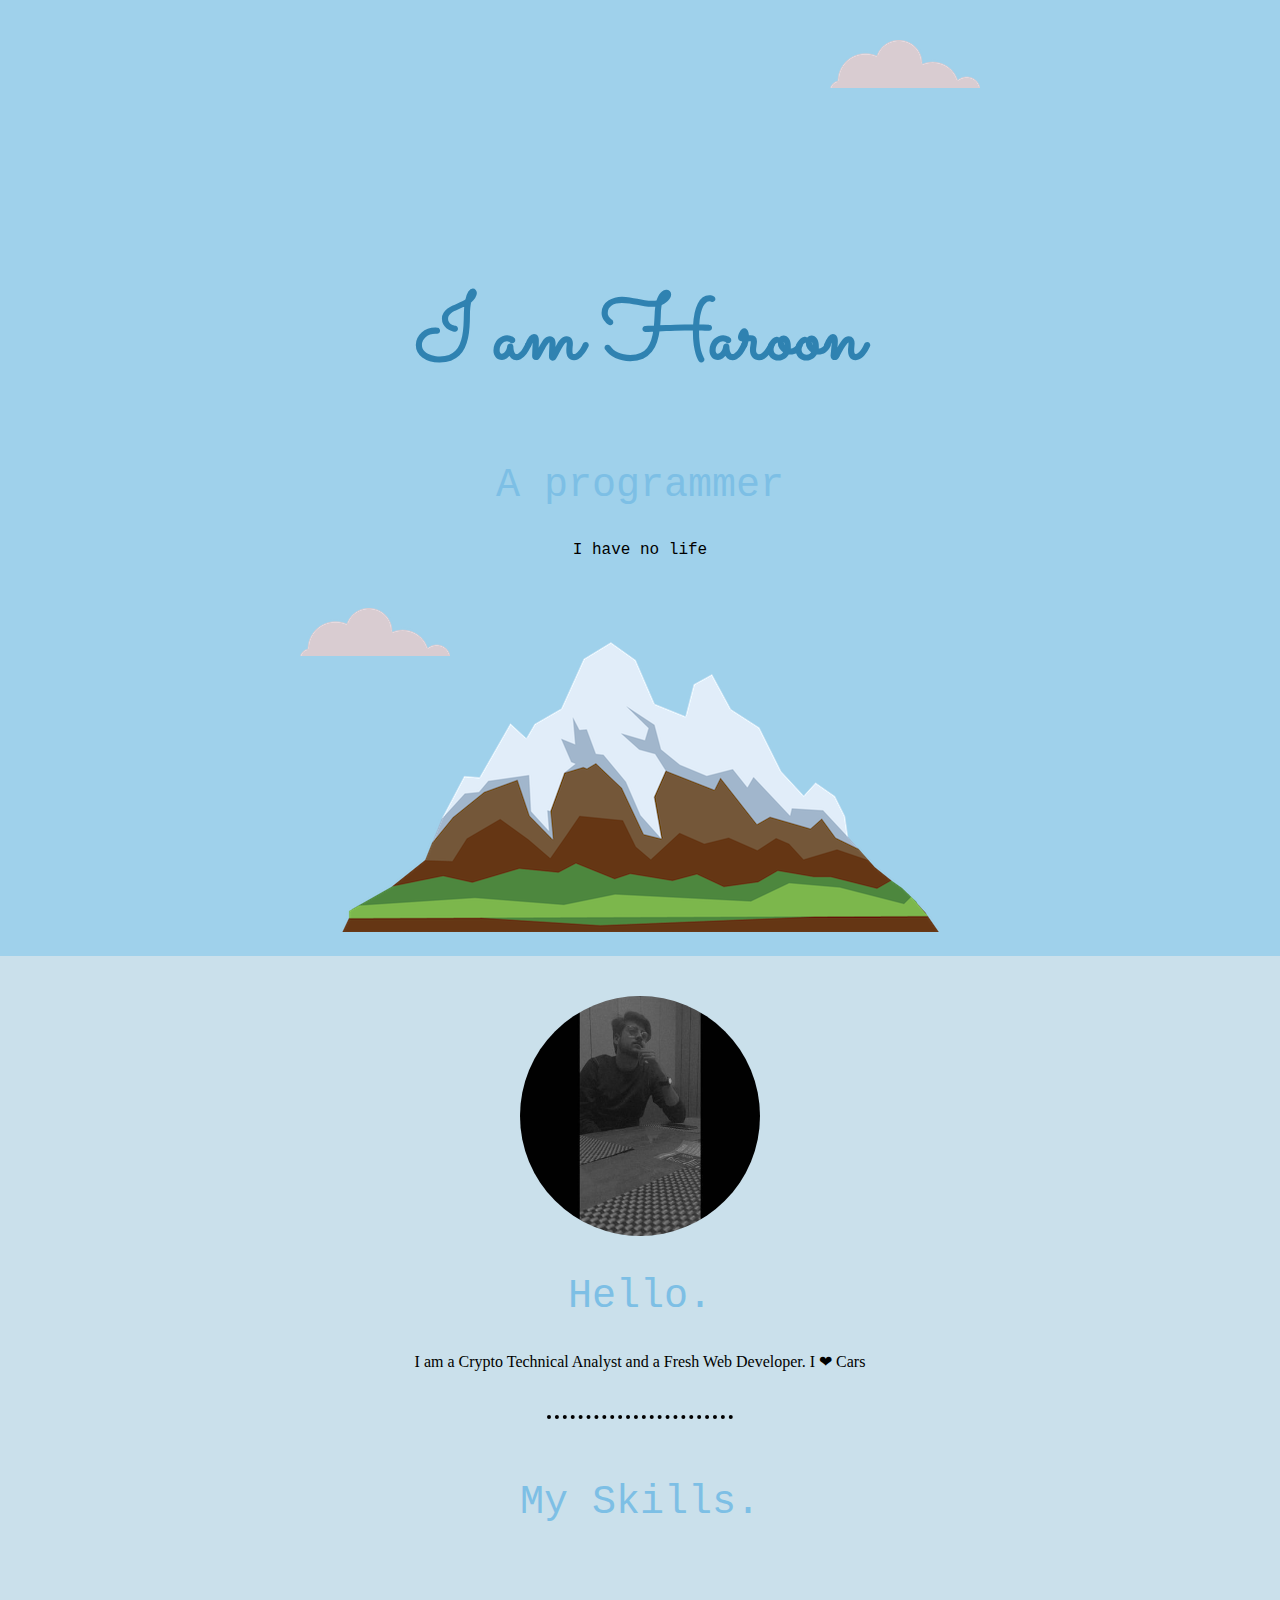
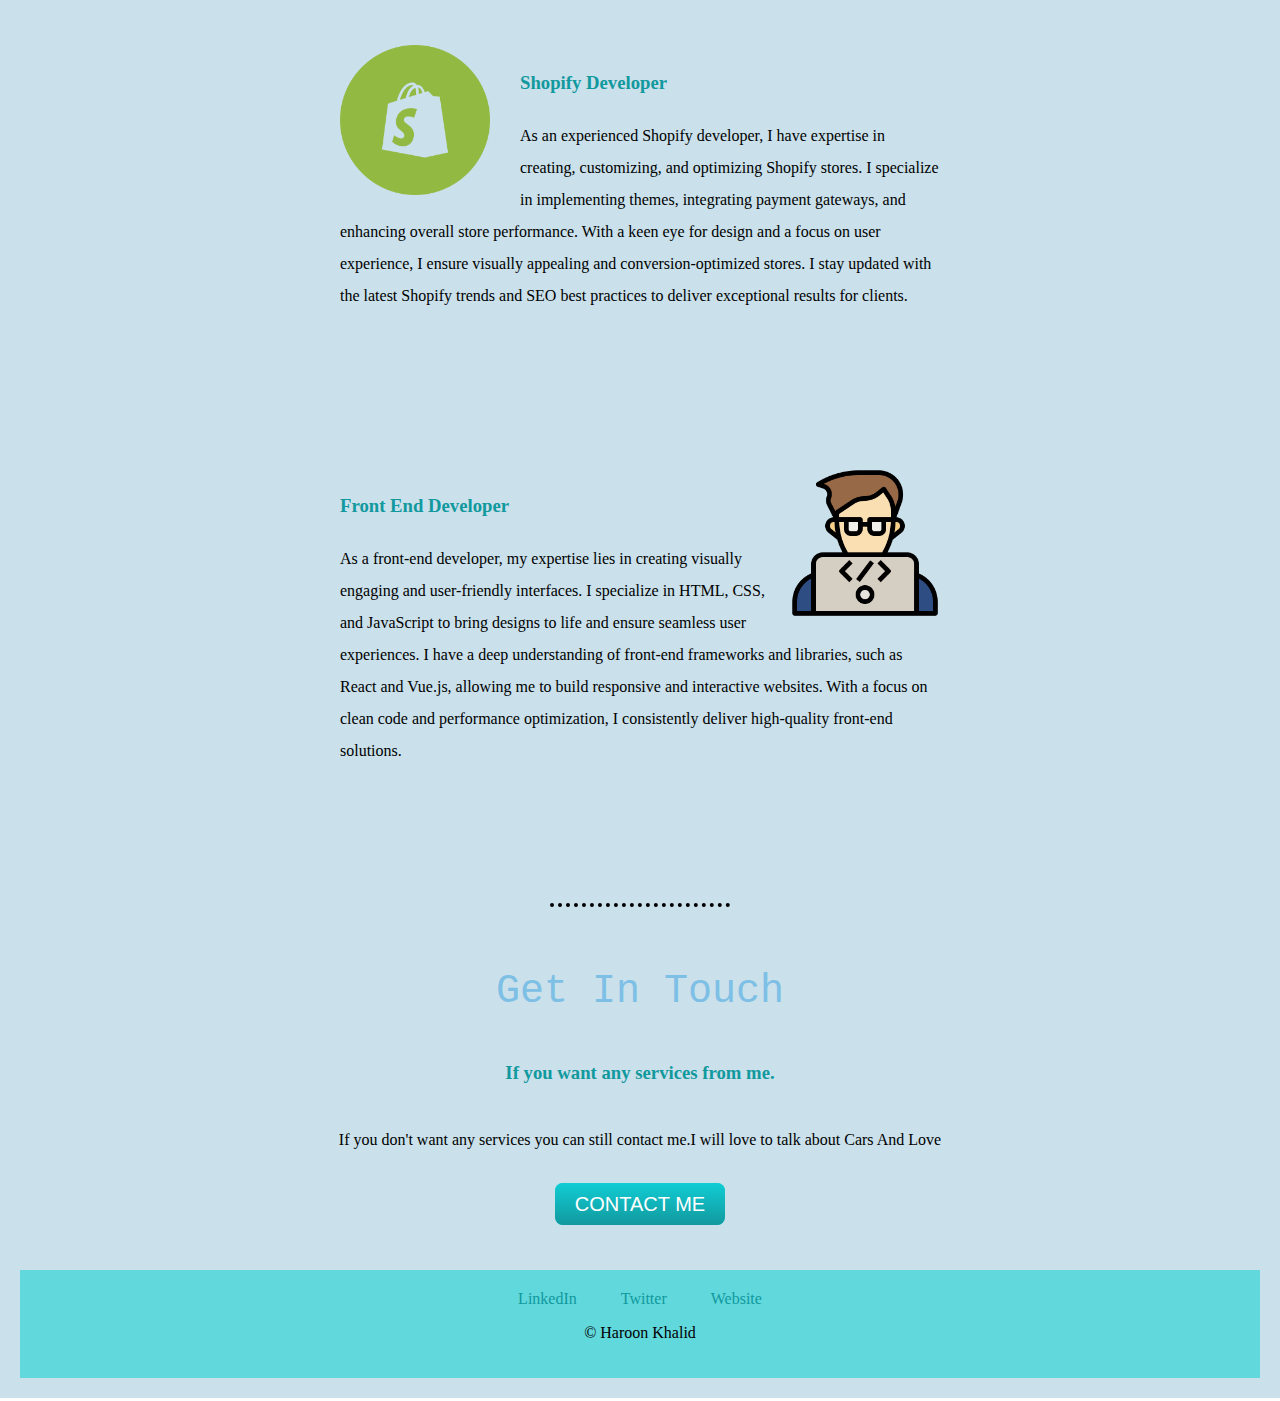
<file: index.html>
<!DOCTYPE html>
<html lang="en">
<head>
    <meta charset="UTF-8">
    <meta http-equiv="X-UA-Compatible" content="IE=edge">
    <meta name="viewport" content="width=device-width, initial-scale=1.0">
    <title>Haroon Khalid</title>
    <link rel="stylesheet" href="css/styles.css">
    <link rel="icon" href="css/favicon (1).ico?v2">
    <link rel="preconnect" href="https://fonts.googleapis.com">
    <link rel="preconnect" href="https://fonts.gstatic.com" crossorigin>
    <link href="https://fonts.googleapis.com/css2?family=Mouse+Memoirs&family=Sacramento&family=Ubuntu:wght@300;400&display=swap" rel="stylesheet">
</head>
<body>
    <div class="first">
        <img class="top-cloud" src="images/cloud.png" alt="not found"> 
        <!-- inline elements -->
        <!-- but we can change their display property simply if we want -->
        <h1>
            I am Haroon
        </h1>
        <h2>A programmer</h2>
        <p class="text">I have no life</p>
        <img class="bottom-cloud" src="images/cloud.png" alt="not found">
        <img src="images/mountain.png" alt="">


    </div>
    <div class="middle-container">
        <div class="profile">
          <img class="i" src="images/haroon.png" alt="">
          <h2>Hello.</h2>
          <p>I am a Crypto Technical Analyst and a Fresh Web Developer. I ❤ Cars</p>
        </div>
        <hr>
         <div class="skills">
          <h2>My Skills.</h2>
          <div class="skill-row">
            <img class="CR-i" src="images/shopify.png" alt="Not found">

            <h3>Shopify Developer</h3>
            <p>As an experienced Shopify developer, I have expertise in creating, customizing, and optimizing Shopify stores. I specialize in implementing themes, integrating payment gateways, and enhancing overall store performance. With a keen eye for design and a focus on user experience, I ensure visually appealing and conversion-optimized stores. I stay updated with the latest Shopify trends and SEO best practices to deliver exceptional results for clients. </p>
          </div>
          <div class="skill-row">
            <img class="DV-i" src="images/coding.png" alt="">
            <h3>Front End Developer</h3>
            <p class="dev-p">As a front-end developer, my expertise lies in creating visually engaging and user-friendly interfaces. I specialize in HTML, CSS, and JavaScript to bring designs to life and ensure seamless user experiences. I have a deep understanding of front-end frameworks and libraries, such as React and Vue.js, allowing me to build responsive and interactive websites. With a focus on clean code and performance optimization, I consistently deliver high-quality front-end solutions.</p>
          </div>
        <hr>
        <div class="contact-me">
          <h2>Get In Touch</h2>
          <h3>If you want any services from me.</h3>
          <p>If you don't want any services you can still contact me.I will love to talk about Cars And Love</p>
          <a class="btn" href="mailto:haroonkd222@email.com">CONTACT ME</a>
        </div>
      </div>
      
      
      <div class="bottom-container">
        <a class="footer-link" href="https://www.linkedin.com/in/haroon-khalid-3b9240234/" target="_blank">LinkedIn</a>
        <a class="footer-link" href="https://twitter.com/haroonkkdd"target="_blank">Twitter</a>
        <a class="footer-link" href="https://haroonkhalid3.github.io/"target="_blank">Website</a>
        <p>© Haroon Khalid</p>
      </div>
      
    <!-- <div class="middle">HELLOW</div>
    <div class="last">BYE</div>
    <div class="end">for positioning</div>
    <div class="end1">For positioning</div>
    <div class="end2">For positioning</div> -->

</body>
</html>
</file>
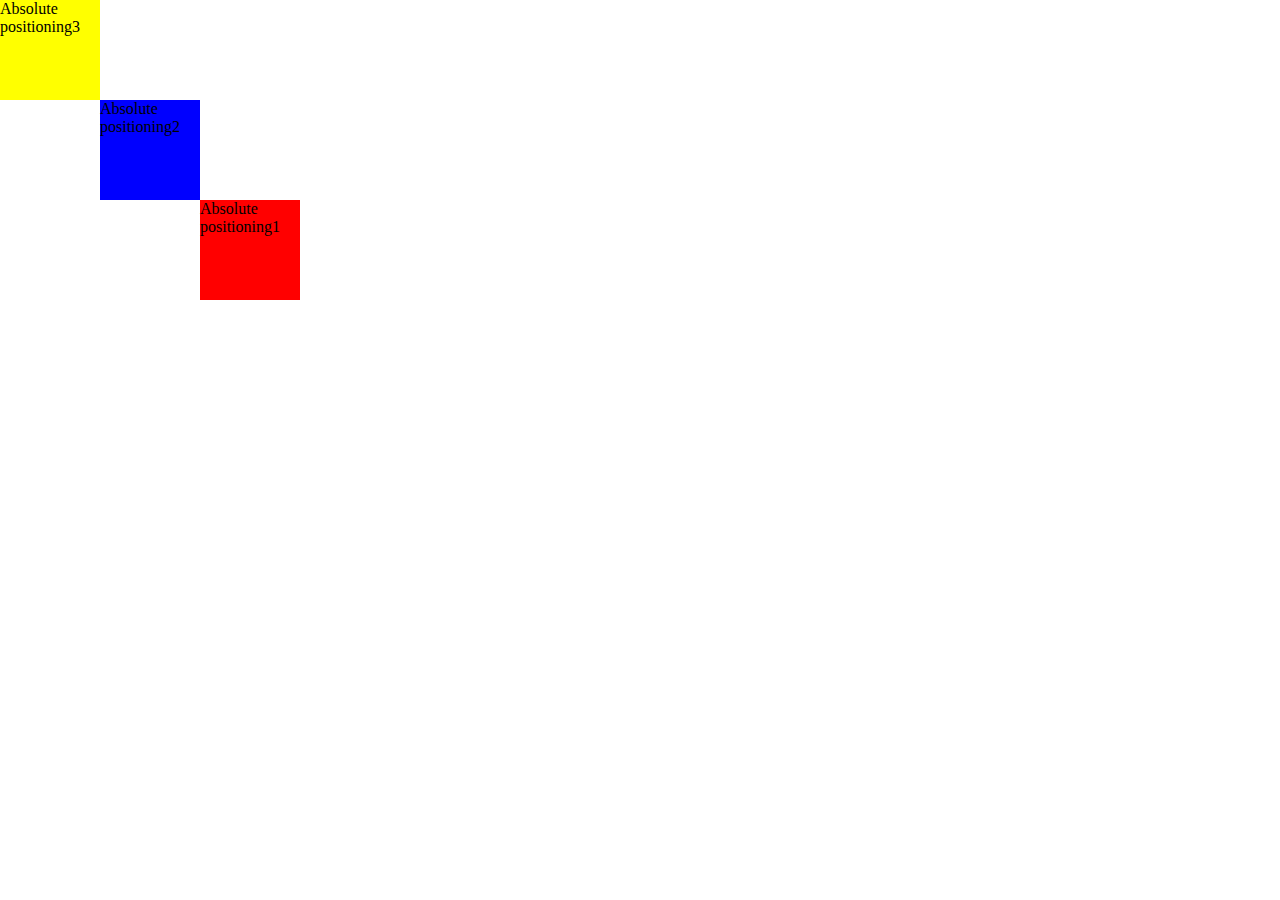
<file: absolute.html>
<!DOCTYPE html>
<html lang="en">
<head>
    <meta charset="UTF-8">
    <meta http-equiv="X-UA-Compatible" content="IE=edge">
    <meta name="viewport" content="width=device-width, initial-scale=1.0">
    <title>absoluet stuff</title>
    <link rel="stylesheet" href="css/stylesab.css">
</head>
<body>
    
    <div class="ab">Absolute positioning1</div>
    <div class="ab1">Absolute positioning2</div>
    <div class="ab2">Absolute positioning3</div>
    
</body>
</html>
</file>
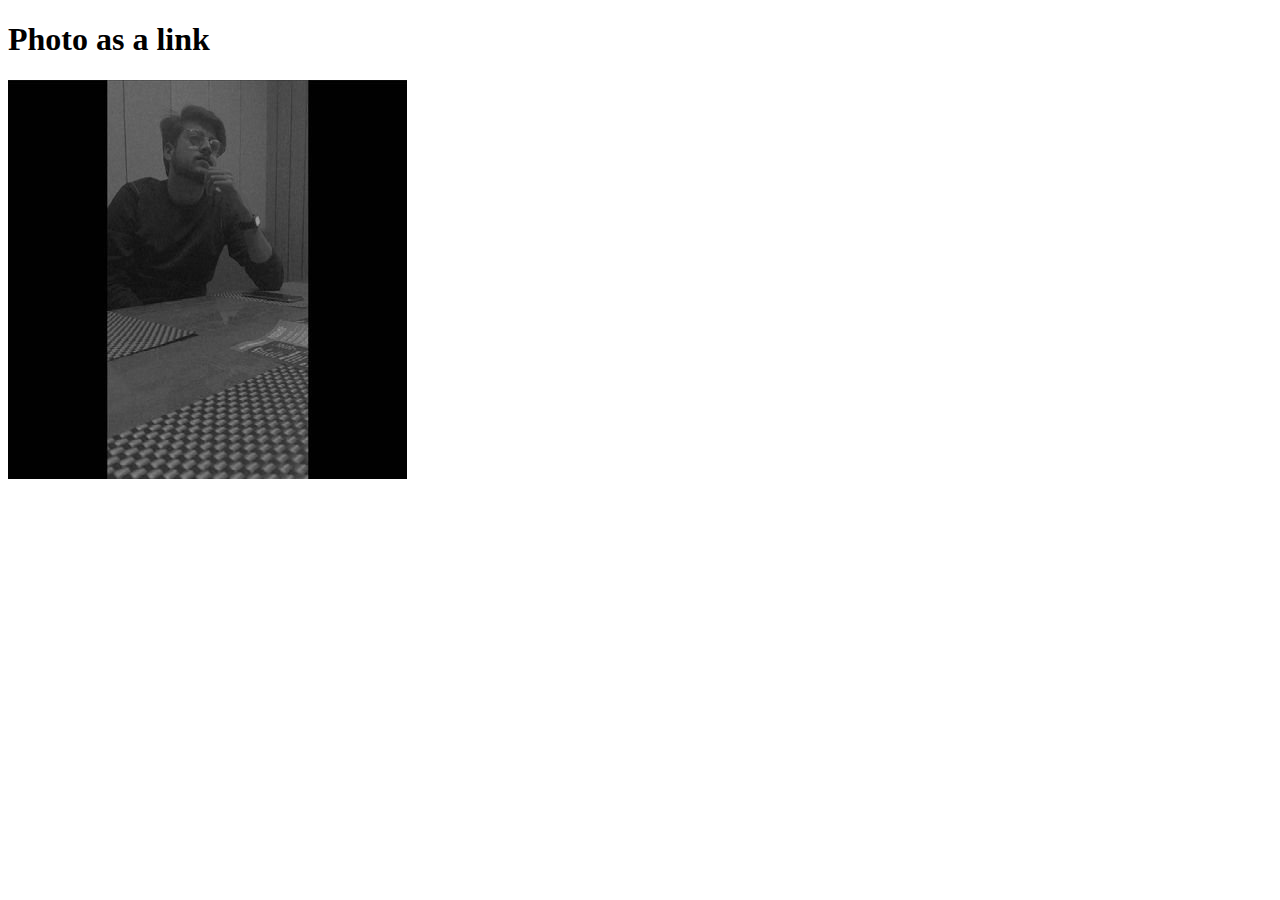
<file: photoaslink.html>
<!DOCTYPE html>
<html lang="en">
<head>
    <meta charset="UTF-8">
    <meta http-equiv="X-UA-Compatible" content="IE=edge">
<meta name="viewport" content="width=device-width, initial-scale=1.0">
    <title>Photo as link</title>
</head>
<body>
    <h1>Photo as a link </h1>
    <a href="./absolute.html"><img src="./images/haroon.png" alt=""></a>
</body>
</html>
</file>
<file: css/styles.css>
a{
    color: #11999E;
}
body{
    margin: 0;
    text-align: center;
    
}
.btn {
    background: #11cdd4;
    background-image: -webkit-linear-gradient(top, #11cdd4, #11999e);
    background-image: -moz-linear-gradient(top, #11cdd4, #11999e);
    background-image: -ms-linear-gradient(top, #11cdd4, #11999e);
    background-image: -o-linear-gradient(top, #11cdd4, #11999e);
    background-image: linear-gradient(to bottom, #11cdd4, #11999e);
    -webkit-border-radius: 8;
    -moz-border-radius: 8;
    border-radius: 8px;
    font-family: Arial;
    color: #ffffff;
    font-size: 20px;
    padding: 10px 20px 10px 20px;
    text-decoration: none;
    
  }
  
  .btn:hover {
    background: #30e3cb;
    background-image: -webkit-linear-gradient(top, #30e3cb, #2bc4ad);
    background-image: -moz-linear-gradient(top, #30e3cb, #2bc4ad);
    background-image: -ms-linear-gradient(top, #30e3cb, #2bc4ad);
    background-image: -o-linear-gradient(top, #30e3cb, #2bc4ad);
    background-image: linear-gradient(to bottom, #30e3cb, #2bc4ad);
    text-decoration: none;
  }
  .bottom-container{
    background-color: #60d8dc;
  }
  .contact-me{
    line-height: 3rem;
  }
div{
    padding: 20px;
    background-color: #cae0eb;
}
.footer-link{
    padding: 20px;
    text-decoration: none;
  }
h1{
    color:  #2f82b1;
    margin: 50px auto 0 auto ;
    font-family: 'Sacramento', cursive;
    font-size: 5.625rem; 
    /* 16px=100%=1em */
    line-height: 2;
   
}
h2{
    color:  #7dbfe5;
    font-family: monospace;
    font-size: 2.5rem;
    font-weight: normal;
}
h3{
    color: #11999E;
}
hr{
    border-style: none;
    border-top-style: dotted;
    border-color: black;
    border-width: 4px;
    width: 15%;
    /* margin: auto; */
}
.skill-row{
    width: 50%;
    margin: 100px auto;
    text-align: left;
    line-height: 2;
}
.i{
    border-radius: 100%;
    width: 20%;
}
.CR-i{
    /* border-radius: 50%; */
    width: 25%;
    float: left;
    /* padding: 30px; */
    margin-right: 30px;
}
.DV-i{
    /* border-radius: 100%; */
    width: 25%;
    float: right;
    /* The float property is used for positioning and formatting content e.g. let an image float left to the text in a container.

The float property can have one of the following values:

left - The element floats to the left of its container
right - The element floats to the right of its container
none - The element does not float (will be displayed just where it occurs in the text). This is default
inherit - The element inherits the float value of its parent */
}
/* .dev-p{
    clear: right;
    /* opposite of the float */
/*}*/   



.first{
    background-color: #9fd1eb;
    
    padding: 20px;
   
    position: relative;
    padding-top: 200px;
}
.middle{
    height: 200px;
    width: 200px;
    background-color: #97DEFF;
    margin-left: 256PX;
    border: 20px solid black;
   
}
.last{
    height: 200px;
    width: 200px;
    background-color: aquamarine;
    margin-left: 532px;
    border: 10px solid black;
}
.end{
    height: 100px;
    width: 100px;
    display: inline-block;
    position: relative;
    left: 300px;
    background-color: aliceblue;
}
   
.end1{
    height: 100px;
    width: 100px;
    display: inline-block;
    /* position: relative;
    left: 200px; */
    background-color: #7a6f6f;
}
.end2{
    height: 100px;
    width: 100px;
    display: inline-block;
    position: relative;
    right: 300px;
    background-color: yellow;
}
.top-cloud{
    position: absolute;
    right: 300px;
    top: 40px;
}
.bottom-cloud{
    position: absolute;
    left: 300px;
    bottom: 300px;
}
.text{
    font-family: 'Courier New', Courier, monospace;
}
</file>
<file: css/stylesab.css>
body{
    margin: 0;
}
.ab{
    height: 100px;
    width: 100px;
    background-color: red;
    position: absolute;
    top: 200px;
    left: 200px;
    
}
.ab1{
    height: 100px;
    width: 100px;
    background-color: blue;
    position: absolute;
    left: 100px;
    top: 100px;
}
.ab2{
    height: 100px;
    width: 100px;
    background-color: yellow;
    position: absolute;

}
</file>
